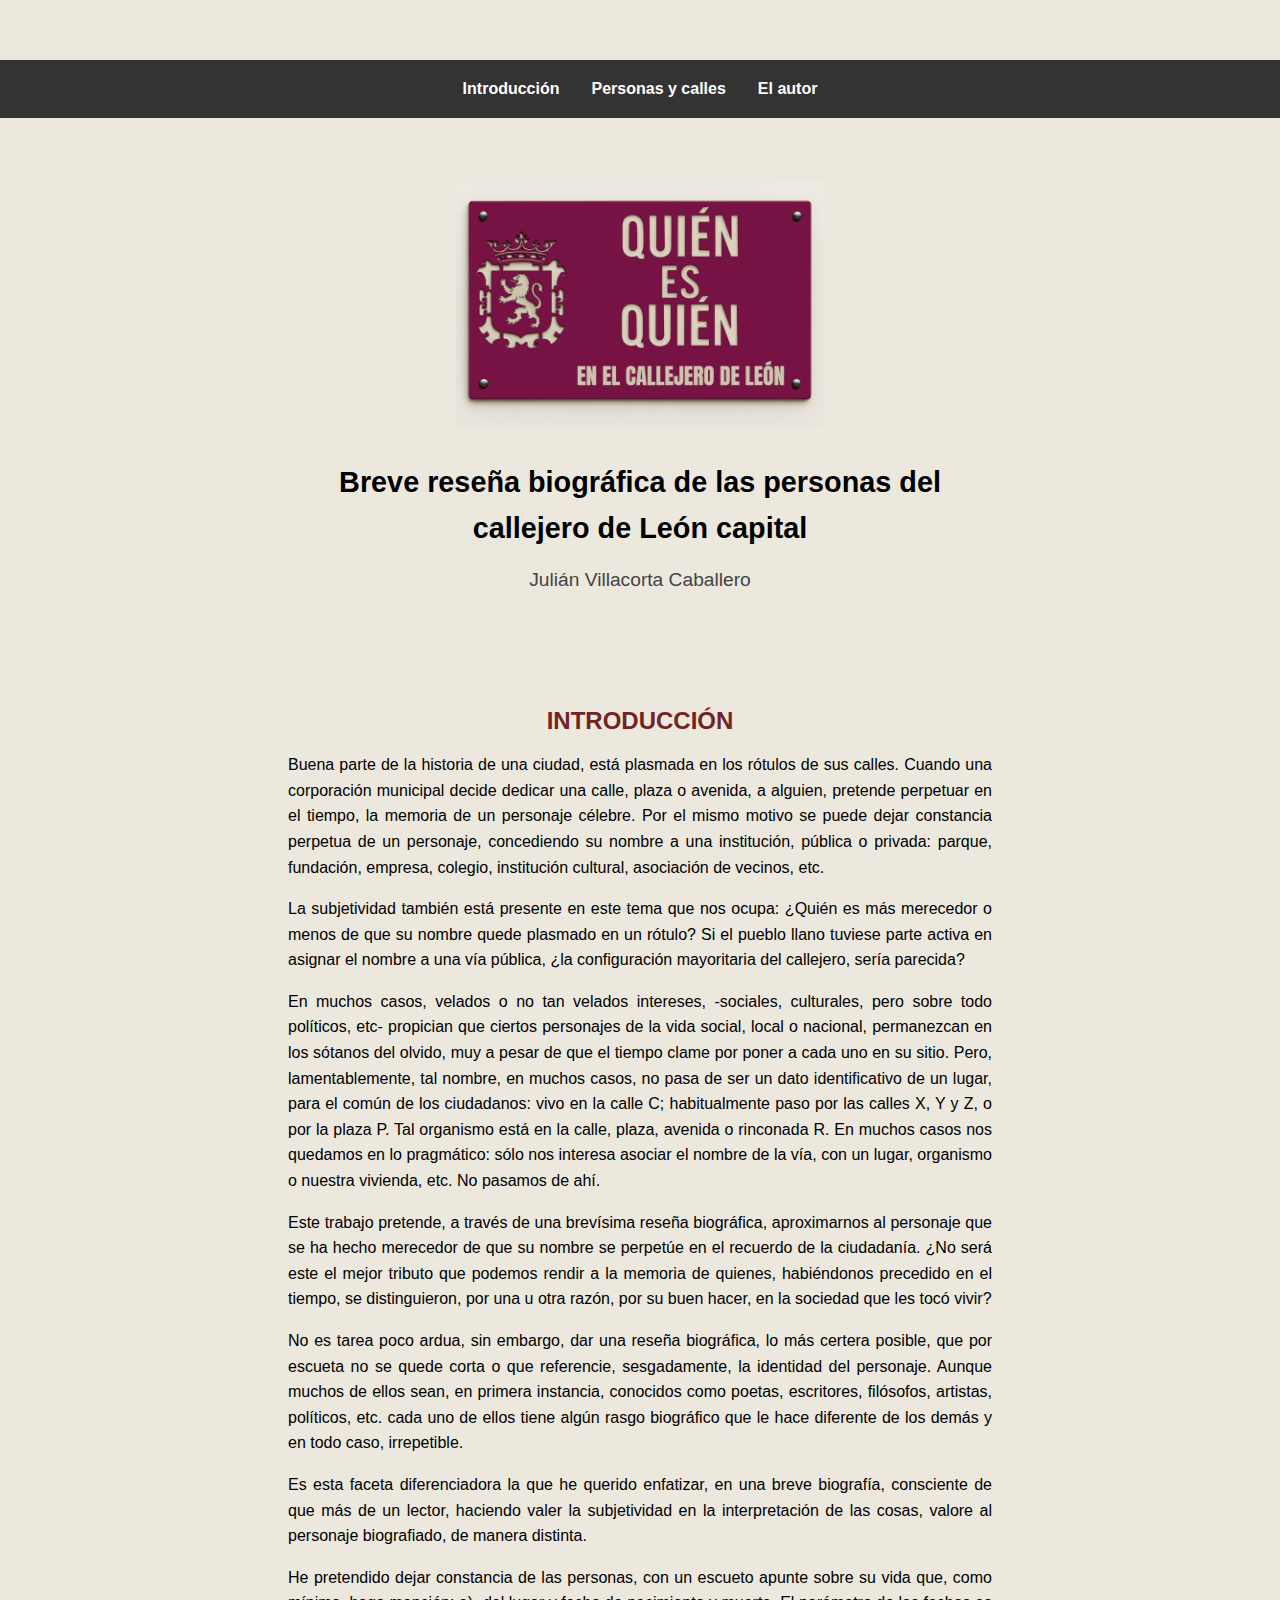
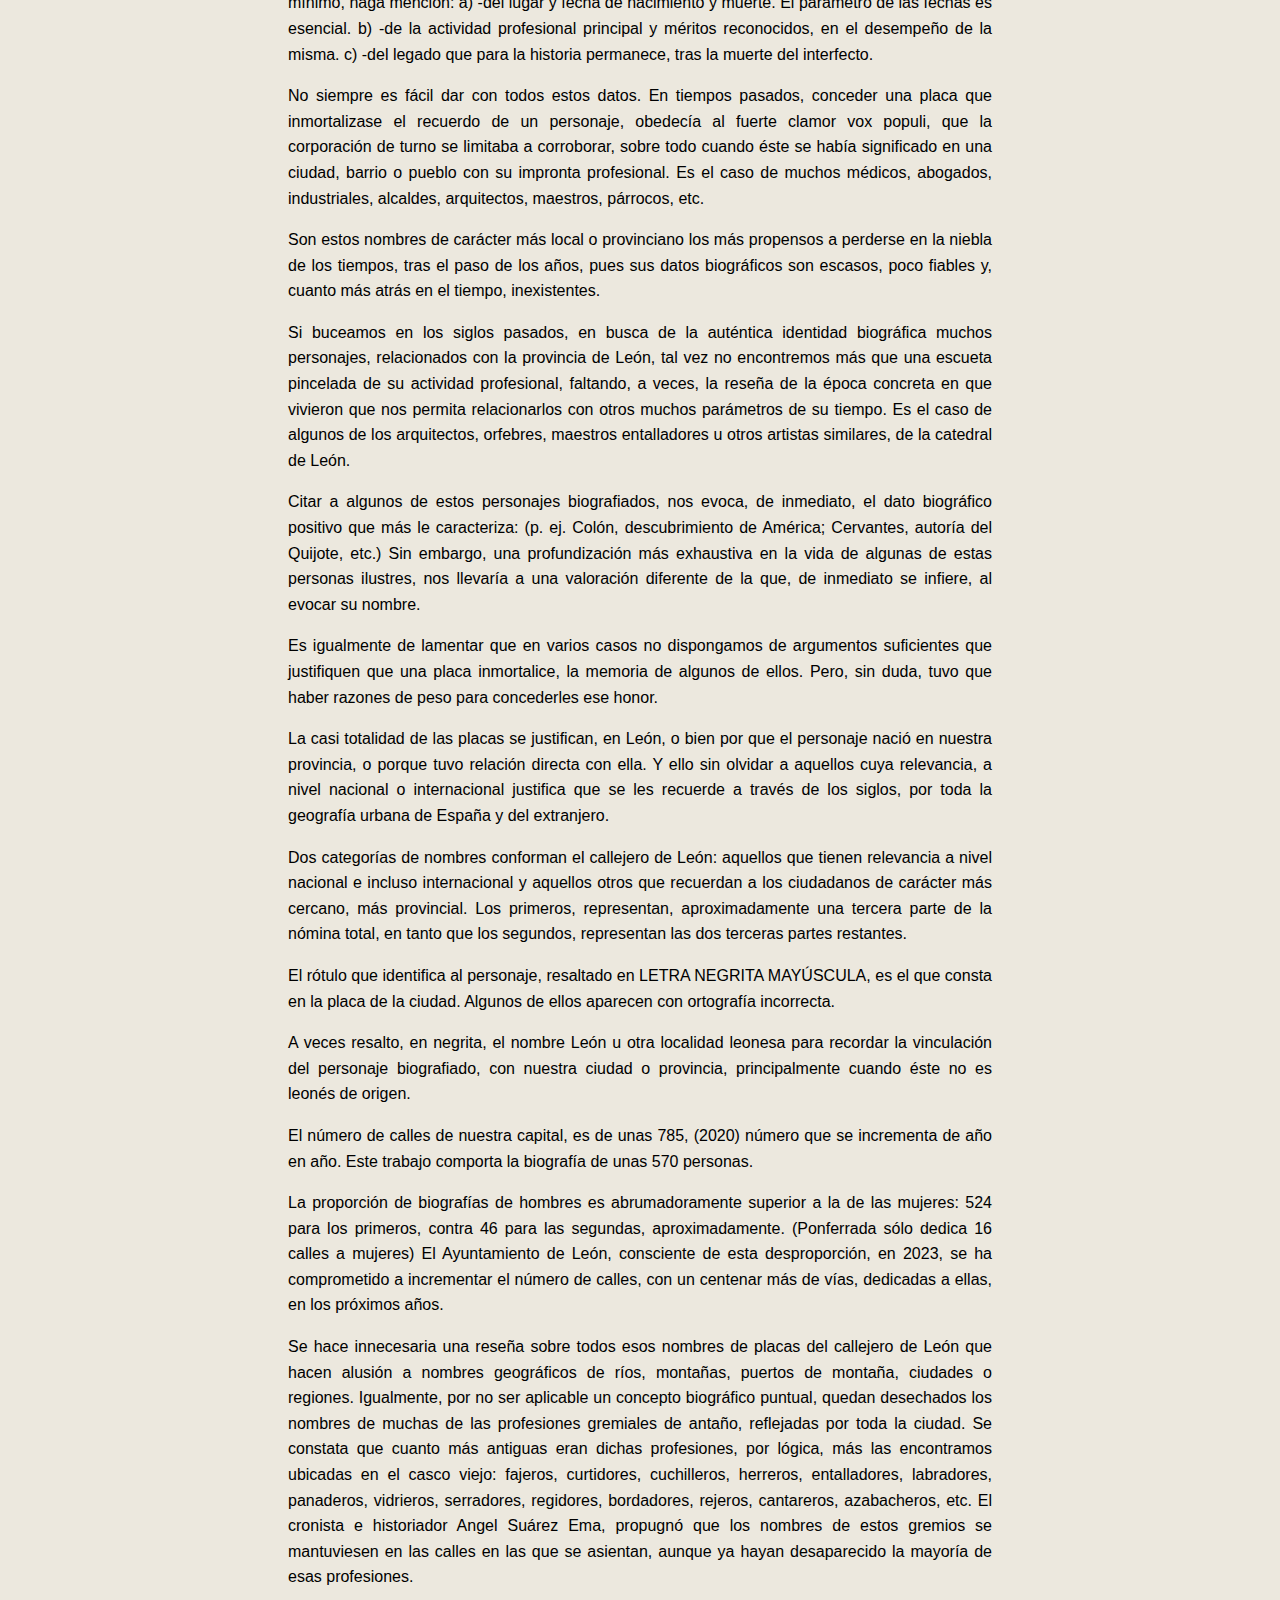
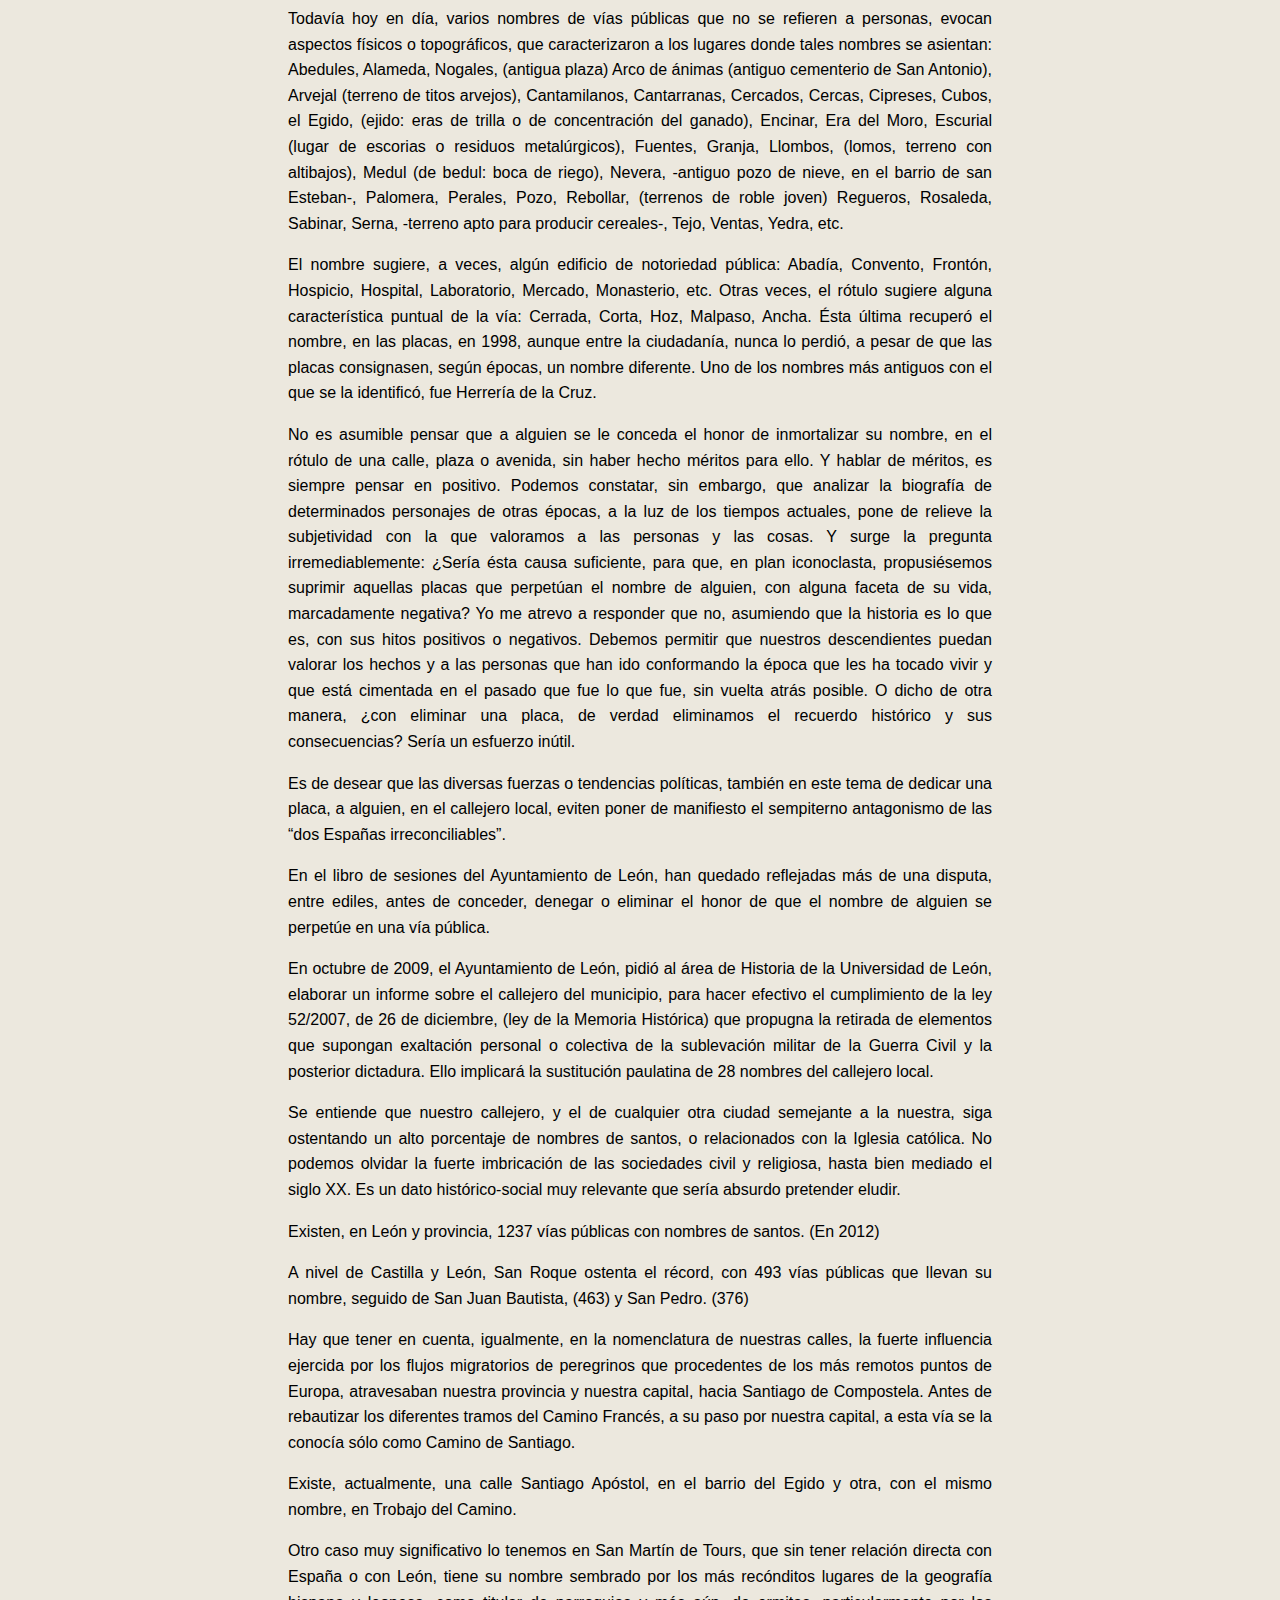
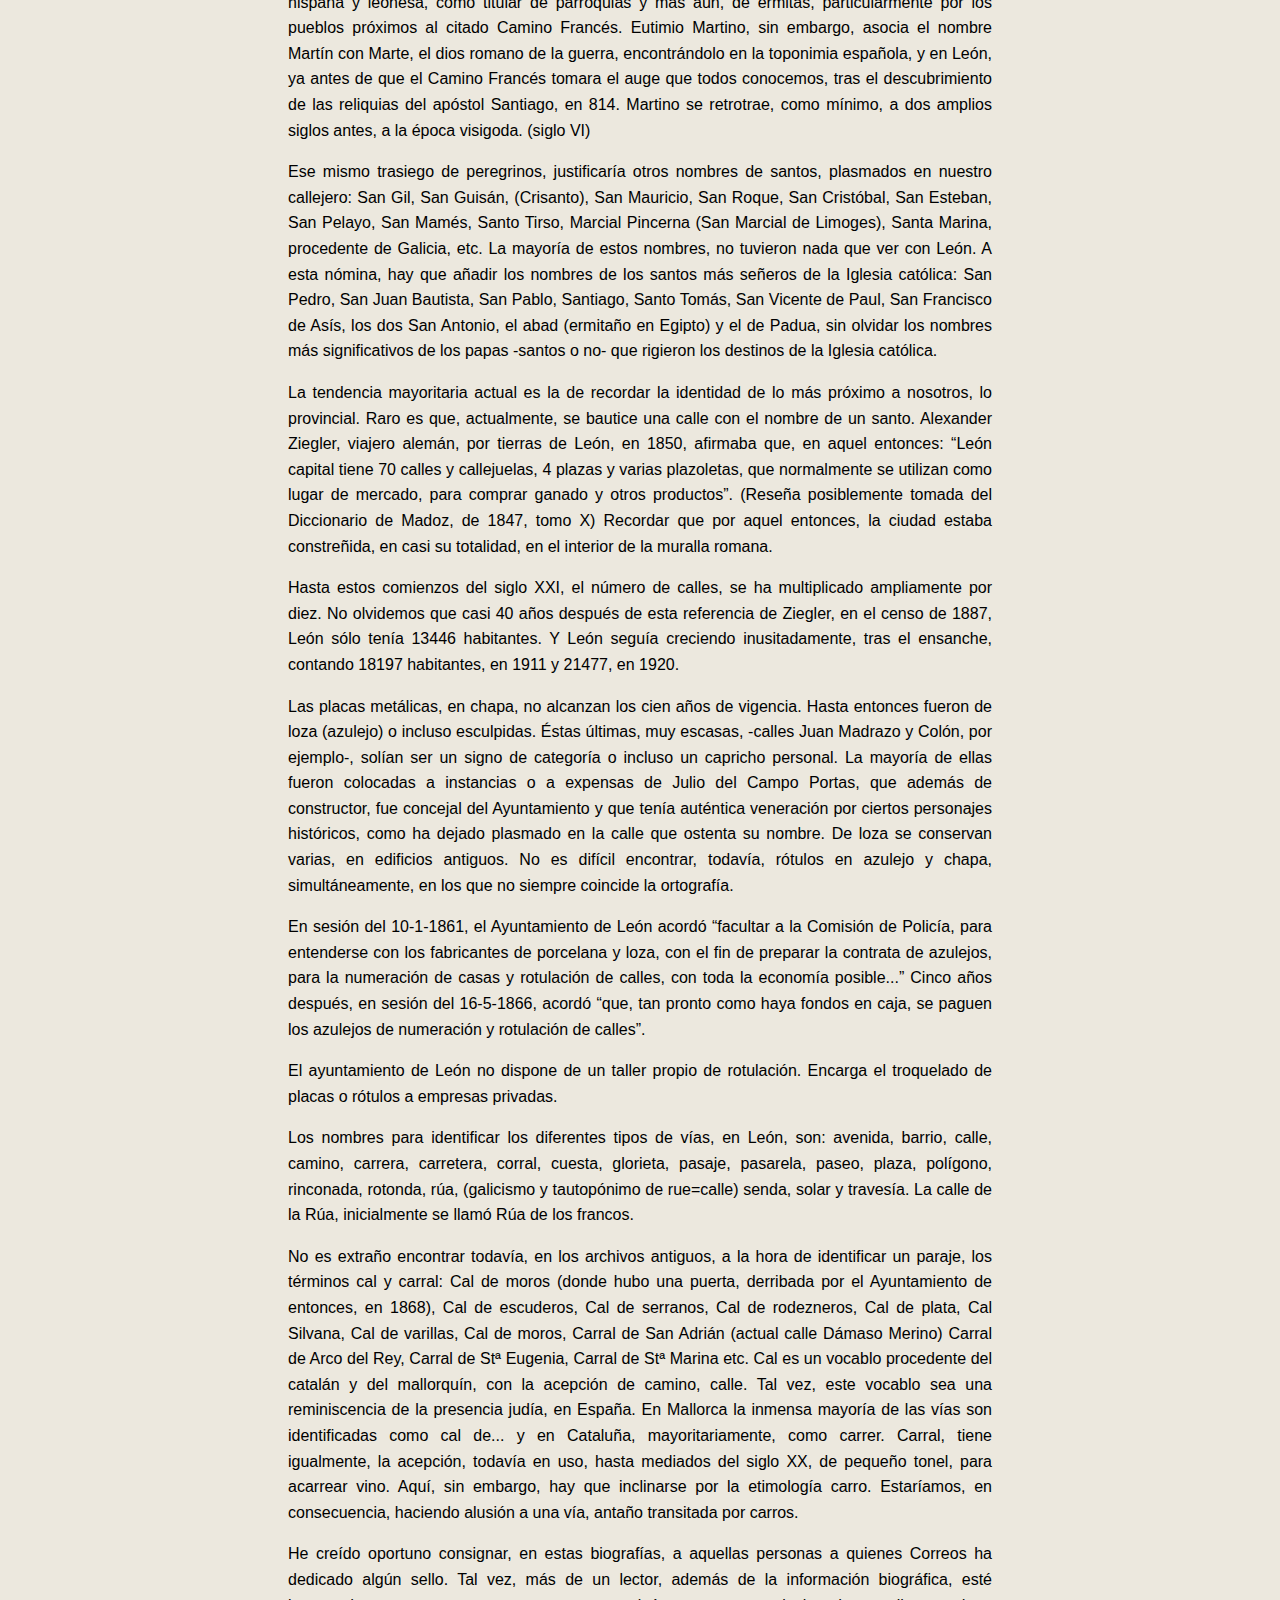
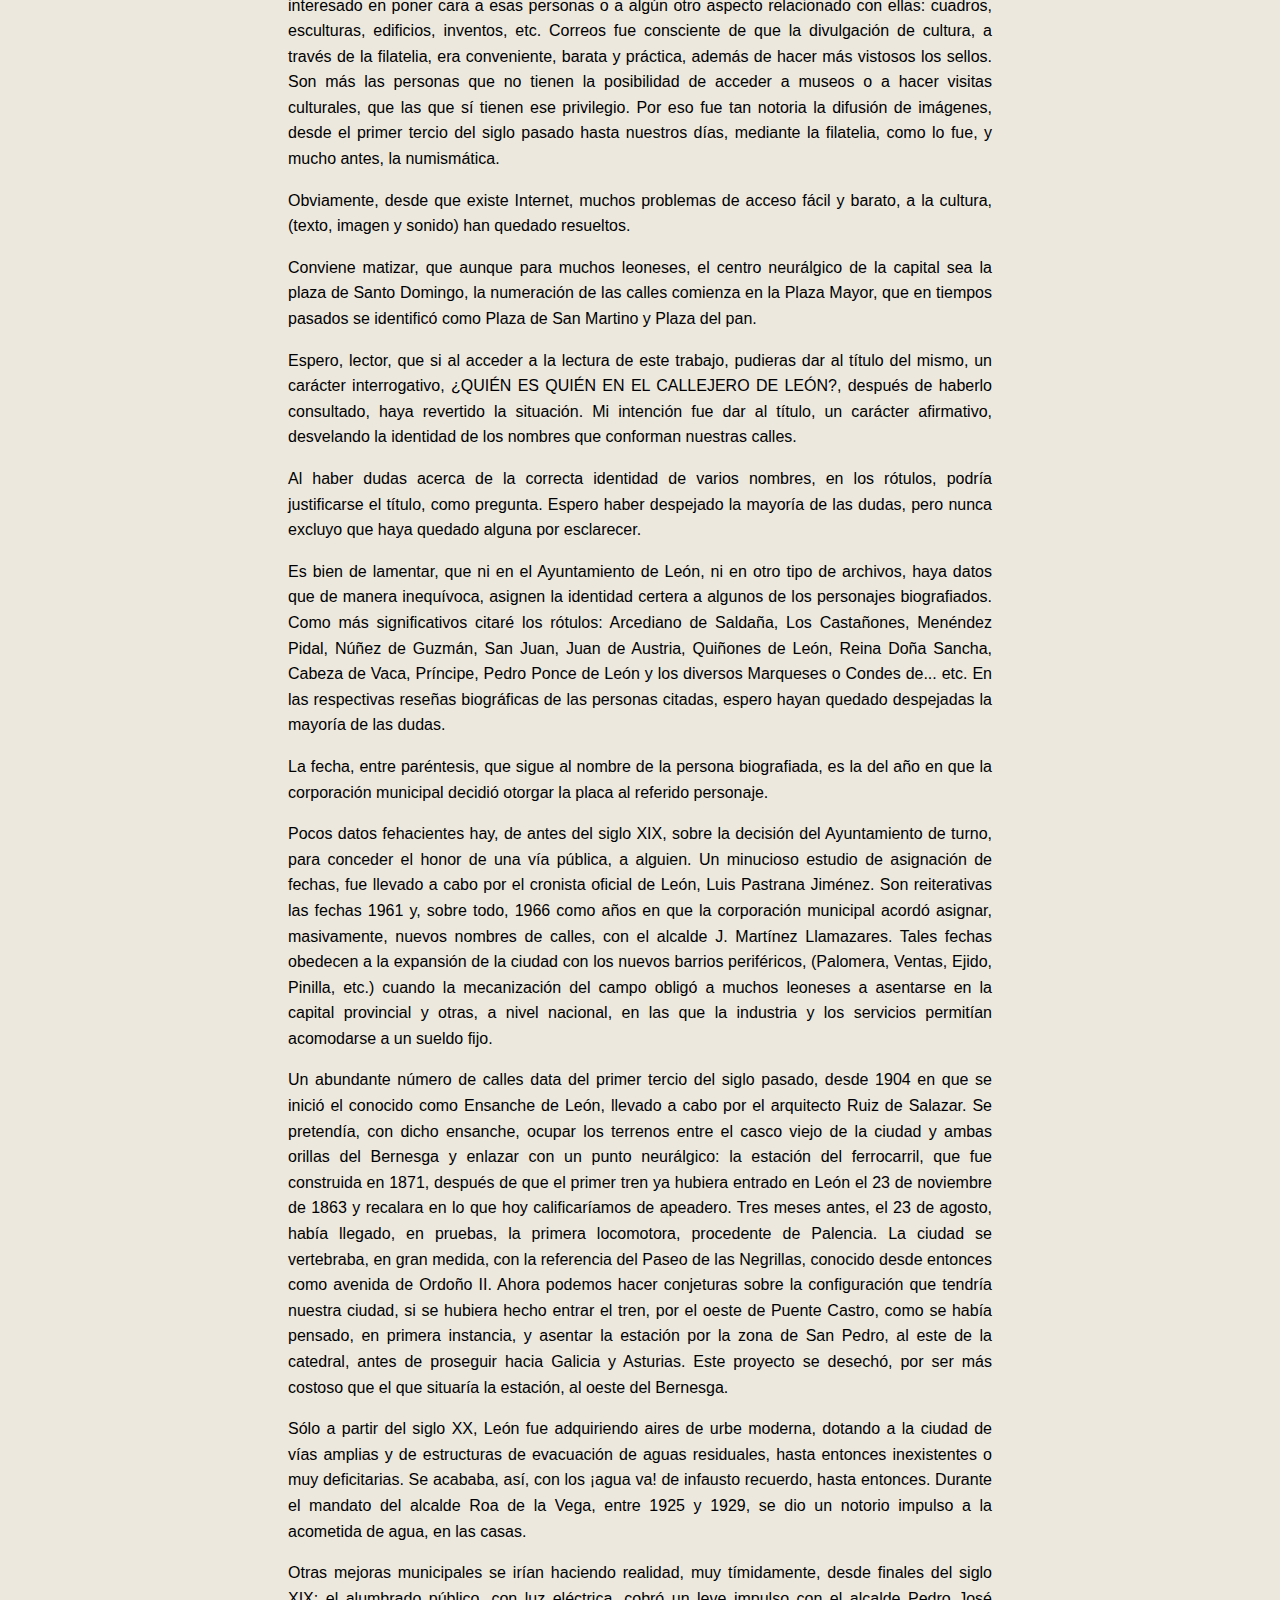
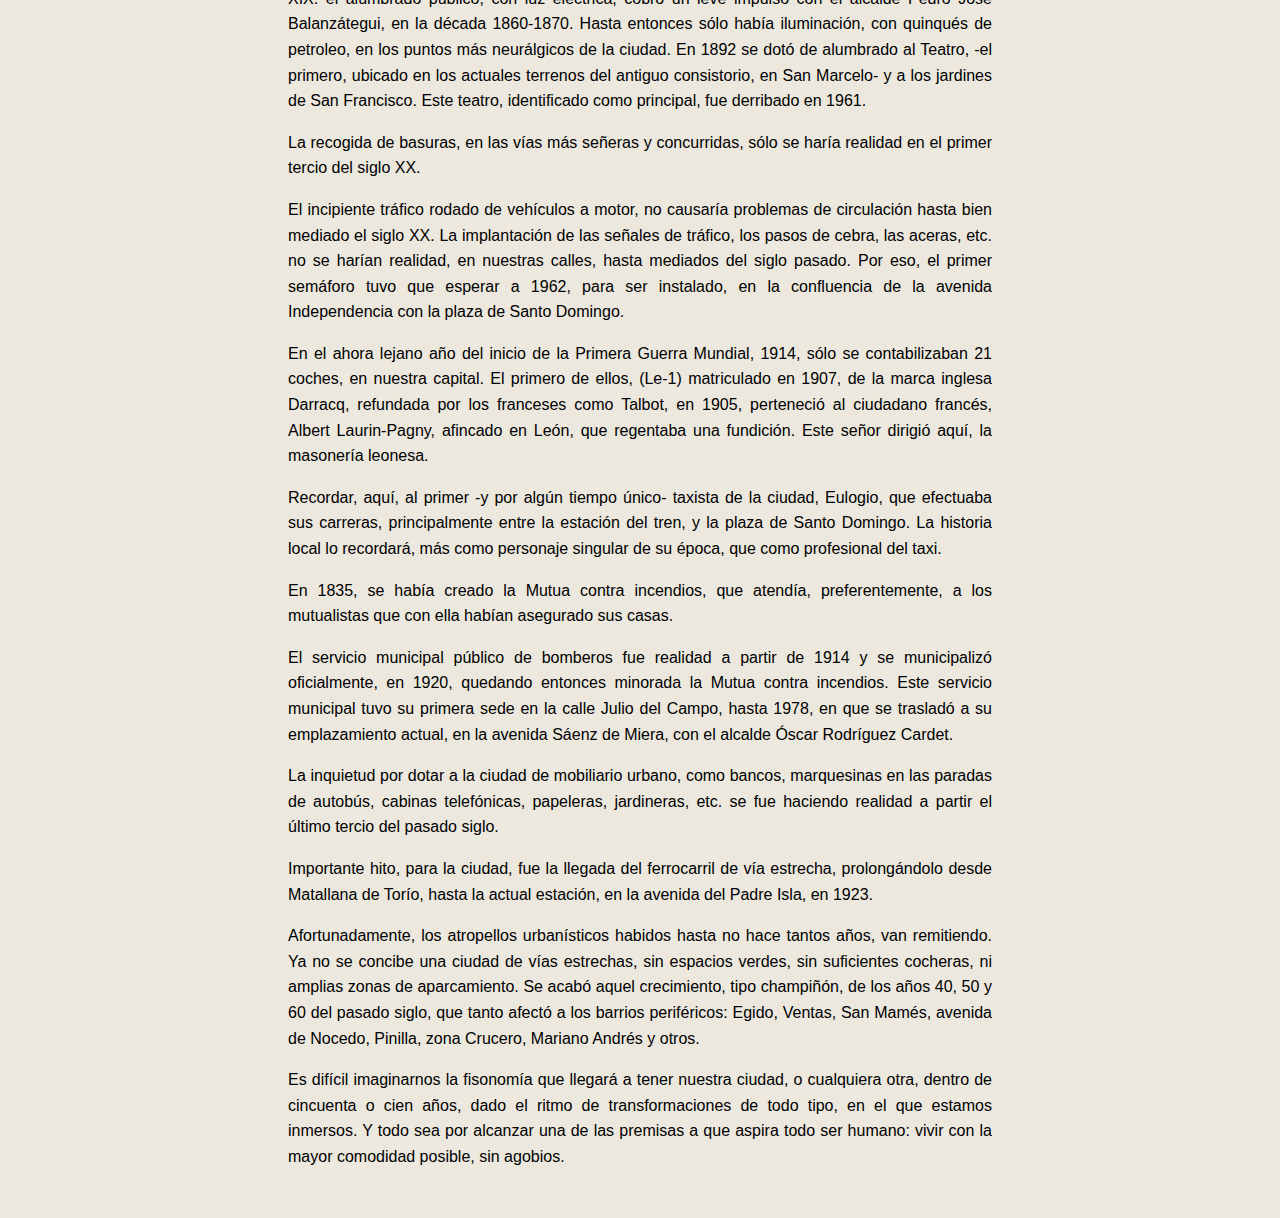
<file: index.html>
<!DOCTYPE html>
<html lang="es">
<head>
  <meta charset="UTF-8">
  <meta name="viewport" content="width=device-width, initial-scale=1">
  <title>Introducción</title>
  <link rel="stylesheet" href="estilo.css">
</head>
<body>

<nav>
  <a href="index.html">Introducción</a>
  <a href="personasycalles.html">Personas y calles</a>
  <a href="autor.html">El autor</a>
</nav>

<main>
  <img src="quien.png" alt="Título de la página" class="imagen-titulo">

 <div class="presentacion">
  <h1>Breve reseña biográfica de las personas del callejero de León capital</h1>
  <h2>Julián Villacorta Caballero</h2>
</div>
  
  <br>
  <h2 class="seccion-titulo">INTRODUCCIÓN</h2>
  <p>Buena parte de la historia de una ciudad, está plasmada en los rótulos de sus calles.
Cuando una corporación municipal decide dedicar una calle, plaza o avenida, a alguien, pretende perpetuar en el tiempo, la memoria de un personaje célebre. Por el mismo motivo se puede dejar constancia perpetua de un personaje, concediendo su nombre a una institución, pública o privada: parque, fundación, empresa, colegio, institución cultural, asociación de vecinos, etc. </p>

<p>La subjetividad también está presente en este tema que nos ocupa: ¿Quién es más merecedor  o menos de que su nombre quede plasmado en un rótulo?  Si el pueblo llano tuviese parte activa en asignar el nombre a una vía pública, ¿la configuración mayoritaria del callejero, sería parecida?</p>

<p>En muchos casos, velados o no tan velados intereses, -sociales, culturales, pero sobre todo políticos, etc- propician que ciertos personajes de la vida social, local o nacional, permanezcan en los sótanos del olvido, muy a pesar de que el tiempo clame por poner a cada uno en su sitio.
Pero, lamentablemente, tal nombre, en muchos casos, no pasa de ser un dato identificativo de un lugar, para el común de los ciudadanos: vivo en la calle C; habitualmente paso por las calles X, Y y Z, o por la plaza P. Tal organismo está en la calle, plaza, avenida o rinconada R. En muchos casos nos quedamos en lo pragmático: sólo nos interesa asociar el nombre de la vía, con un lugar, organismo o nuestra vivienda, etc. No pasamos de ahí.</p>
<p>Este trabajo pretende, a través de una brevísima reseña biográfica, aproximarnos al personaje que se ha hecho merecedor de que su nombre se perpetúe en el recuerdo de la ciudadanía. ¿No será este el mejor tributo que podemos rendir a la memoria de quienes, habiéndonos precedido en el tiempo, se distinguieron, por una u otra razón, por su buen hacer, en la sociedad que les tocó vivir?</p>
<p>No es tarea poco ardua, sin embargo, dar una reseña biográfica, lo más certera posible, que por escueta no se quede corta o que referencie, sesgadamente, la identidad del personaje. Aunque muchos de ellos sean, en primera instancia, conocidos como poetas, escritores, filósofos, artistas, políticos, etc. cada uno de ellos tiene algún rasgo biográfico que le hace diferente de los demás y en todo caso, irrepetible.</p>
<p>Es esta faceta diferenciadora la que he querido enfatizar, en una breve biografía, consciente de que más de un lector, haciendo valer la subjetividad en la interpretación de las cosas, valore al personaje biografiado, de manera distinta. </p>
<p>He pretendido dejar constancia de las personas, con un escueto apunte sobre su vida que, como mínimo, haga mención:

a)	-del lugar y fecha de nacimiento y muerte. El parámetro de las fechas es esencial. 
b)	-de la actividad profesional principal y méritos reconocidos, en el desempeño de la   misma.
c)	-del legado que para la historia permanece, tras la muerte del interfecto.
</p>
<p>No siempre es fácil dar con todos estos datos.  En tiempos pasados, conceder una placa que inmortalizase el recuerdo de un personaje, obedecía al fuerte clamor vox populi, que la corporación de turno se limitaba a corroborar, sobre todo cuando éste se había significado en una ciudad, barrio o pueblo con su impronta profesional. Es el caso de muchos médicos, abogados, industriales, alcaldes, arquitectos, maestros, párrocos, etc.</p>
<p>Son estos nombres de carácter más local o provinciano  los más propensos a perderse en la niebla de los tiempos, tras el paso de los años, pues sus datos biográficos son escasos, poco fiables y, cuanto más atrás en el tiempo, inexistentes.</p>
<p>Si buceamos en los siglos pasados, en busca de la auténtica identidad biográfica muchos personajes, relacionados con la provincia de León, tal vez no encontremos más que una escueta pincelada de su actividad profesional, faltando, a veces, la reseña de la época concreta en que vivieron que nos permita relacionarlos con otros muchos parámetros de su tiempo. Es el caso de algunos de los arquitectos, orfebres, maestros entalladores u otros artistas similares, de la catedral de León. </p>
<p>Citar a algunos de estos personajes biografiados, nos evoca, de inmediato, el dato biográfico positivo que más le caracteriza: (p. ej. Colón, descubrimiento de América; Cervantes, autoría del Quijote, etc.) Sin embargo, una profundización más exhaustiva en la vida de algunas de estas personas ilustres, nos llevaría a una valoración diferente de la que, de inmediato se infiere, al evocar su nombre.</p>
<p>Es igualmente de lamentar que en varios casos no dispongamos de argumentos  suficientes que justifiquen que una placa inmortalice, la memoria de algunos de ellos. Pero, sin duda, tuvo que haber razones de peso para concederles ese honor. </p>
<p>La casi totalidad de las placas se justifican, en León, o bien por que el personaje nació en nuestra provincia, o porque tuvo relación directa con ella. Y ello sin olvidar a aquellos cuya relevancia, a nivel nacional o internacional justifica que se les recuerde a través de los siglos, por toda la geografía urbana de España y del extranjero. </p>
 <p>Dos categorías de nombres conforman el callejero de León: aquellos que tienen relevancia a nivel nacional e incluso internacional y aquellos otros que recuerdan a los ciudadanos de carácter más cercano, más provincial. Los primeros, representan, aproximadamente una tercera parte de la nómina total, en tanto que los segundos, representan las dos terceras partes restantes.</p>
    
<p>El rótulo que identifica al personaje, resaltado en LETRA NEGRITA MAYÚSCULA, es el que consta  en la placa  de la ciudad. Algunos de ellos aparecen con ortografía incorrecta.</p>
<p>A veces resalto, en negrita, el nombre León u otra localidad leonesa para  recordar la vinculación del personaje biografiado, con nuestra ciudad o provincia, principalmente cuando éste no es leonés de origen. </p>
<p>El número de calles de nuestra capital, es de unas 785, (2020) número que se incrementa de año en año. Este trabajo comporta la biografía de unas 570 personas.</p>
<p>La proporción de biografías de hombres es abrumadoramente superior a la de las mujeres: 524 para los primeros, contra 46 para las segundas, aproximadamente. (Ponferrada sólo dedica 16 calles a mujeres) El Ayuntamiento de León, consciente de esta desproporción, en 2023, se ha comprometido a incrementar el número de calles, con un centenar más de vías, dedicadas a ellas, en los próximos años. </p>                                                                                                                           
<p>Se hace innecesaria una reseña sobre todos esos nombres de placas del callejero de León que hacen alusión a nombres geográficos de ríos, montañas, puertos de montaña, ciudades o regiones. Igualmente, por no ser aplicable un concepto biográfico puntual, quedan desechados los nombres de muchas de las profesiones gremiales de antaño, reflejadas por toda la ciudad. Se constata que cuanto más antiguas eran dichas profesiones, por lógica, más las encontramos ubicadas en el casco viejo: fajeros, curtidores, cuchilleros, herreros, entalladores, labradores, panaderos, vidrieros, serradores, regidores, bordadores, rejeros, cantareros,  azabacheros, etc. El cronista e historiador Angel Suárez Ema, propugnó que los nombres de estos gremios se mantuviesen en las calles en las que se asientan, aunque ya hayan desaparecido la mayoría de esas profesiones. </p>                                                  <p>Todavía hoy en día, varios nombres de vías públicas que no se refieren a personas, evocan aspectos físicos o topográficos, que caracterizaron a los lugares donde tales nombres se asientan:  Abedules, Alameda, Nogales, (antigua plaza) Arco de ánimas (antiguo cementerio de San Antonio), Arvejal (terreno de titos arvejos), Cantamilanos, Cantarranas, Cercados, Cercas, Cipreses, Cubos, el Egido, (ejido: eras de trilla o de concentración del ganado), Encinar, Era del Moro, Escurial (lugar de escorias o residuos metalúrgicos), Fuentes, Granja, Llombos, (lomos, terreno con altibajos), Medul (de bedul: boca de riego), Nevera, -antiguo pozo de nieve, en el barrio de san Esteban-, Palomera, Perales, Pozo, Rebollar, (terrenos de roble joven) Regueros, Rosaleda, Sabinar, Serna, -terreno apto para producir cereales-, Tejo, Ventas, Yedra, etc.   </p>                                                                                                                                            
<p>El nombre sugiere, a veces, algún edificio de notoriedad pública: Abadía, Convento, Frontón, Hospicio, Hospital, Laboratorio, Mercado, Monasterio, etc. Otras veces, el rótulo sugiere alguna característica puntual de la vía: Cerrada, Corta, Hoz, Malpaso, Ancha. Ésta última recuperó el nombre, en las placas, en 1998, aunque entre la ciudadanía, nunca lo perdió, a pesar de que las placas consignasen, según épocas, un nombre diferente. Uno de los nombres más antiguos con el que se la identificó, fue Herrería de la Cruz. </p>                                                                                 <p>No es asumible pensar que a alguien se le conceda el honor de inmortalizar su nombre, en el rótulo de una calle, plaza o avenida, sin haber hecho méritos para ello. Y hablar de méritos, es siempre pensar en positivo. Podemos constatar, sin embargo, que analizar la biografía de determinados personajes de otras épocas, a la luz de los tiempos actuales, pone de relieve la subjetividad con la que valoramos a las personas y las cosas. Y surge la pregunta irremediablemente: ¿Sería ésta causa suficiente, para que, en plan iconoclasta, propusiésemos suprimir aquellas placas que perpetúan el nombre de alguien, con alguna faceta de su vida, marcadamente negativa?  Yo me atrevo a responder que no, asumiendo que la historia es lo que es, con sus hitos positivos o negativos. Debemos permitir que nuestros descendientes puedan valorar los hechos y a las personas que han ido conformando la época que les ha tocado vivir y que está cimentada en el pasado que fue lo que fue, sin vuelta atrás posible. O dicho de otra manera, ¿con eliminar una placa, de verdad eliminamos el recuerdo histórico y sus consecuencias? Sería un esfuerzo inútil. </p>                                                                                       <p>Es de desear que las diversas fuerzas o tendencias políticas, también en este tema de dedicar una placa, a alguien, en el callejero local, eviten poner de manifiesto el sempiterno antagonismo de las “dos Españas irreconciliables”.   </p>                                                                   <p>En el libro de sesiones del Ayuntamiento de León, han quedado reflejadas más de una disputa, entre ediles, antes de conceder, denegar o eliminar el honor de que el nombre de alguien se perpetúe en una vía pública.</p>
<p>En octubre de 2009, el Ayuntamiento de León, pidió al área de Historia de la Universidad de León, elaborar un informe sobre el callejero del municipio, para hacer efectivo el cumplimiento de la ley 52/2007, de 26 de diciembre, (ley de la Memoria Histórica) que propugna la retirada de elementos que supongan exaltación personal o colectiva de la sublevación militar de la Guerra Civil y la posterior dictadura. Ello implicará la sustitución paulatina de 28 nombres del callejero local.</p>
<p>Se entiende que nuestro callejero, y el de cualquier otra ciudad semejante a la nuestra, siga ostentando un alto porcentaje de nombres de santos, o relacionados con la Iglesia católica. No podemos olvidar la fuerte imbricación de las sociedades civil y religiosa, hasta bien mediado el siglo XX. Es un dato histórico-social muy relevante que sería absurdo pretender eludir.</p>
<p>Existen, en León y provincia, 1237 vías públicas con nombres de santos. (En 2012)</p>
<p>A nivel de Castilla y León, San Roque ostenta el récord, con 493 vías públicas que llevan su nombre, seguido de San Juan Bautista, (463) y San Pedro. (376)</p>
<p>Hay que tener en cuenta, igualmente, en la nomenclatura de nuestras calles, la fuerte influencia ejercida por los flujos migratorios de peregrinos que procedentes de los más remotos puntos de Europa, atravesaban nuestra provincia y nuestra capital, hacia Santiago de Compostela. Antes de rebautizar los diferentes tramos del Camino Francés, a su paso por nuestra capital, a esta vía se la conocía sólo como Camino de Santiago. </p>
<p>Existe, actualmente, una calle Santiago Apóstol, en el barrio del Egido y otra, con el mismo nombre, en Trobajo del Camino.</p>
<p>Otro caso muy significativo lo tenemos en San Martín de Tours, que sin tener relación directa con España o con León, tiene su nombre sembrado por los más recónditos lugares de la geografía hispana y leonesa, como titular de parroquias y más aún, de ermitas, particularmente por los pueblos próximos al citado Camino Francés. Eutimio Martino, sin embargo, asocia el nombre Martín con Marte, el dios romano de la guerra, encontrándolo en la toponimia española, y en León, ya antes de que el Camino Francés tomara el auge que todos conocemos, tras el descubrimiento de las reliquias del apóstol Santiago, en 814. Martino se retrotrae, como mínimo, a dos amplios siglos antes, a la época visigoda. (siglo VI) </p>
<p>Ese mismo trasiego de peregrinos, justificaría otros nombres de santos, plasmados en nuestro callejero: San Gil, San Guisán, (Crisanto), San Mauricio, San Roque, San Cristóbal, San Esteban, San Pelayo, San Mamés, Santo Tirso, Marcial Pincerna (San Marcial de Limoges), Santa Marina, procedente de Galicia, etc. La mayoría de estos nombres, no tuvieron nada que ver con León. A esta nómina, hay que añadir los nombres de los santos más señeros de la Iglesia católica: San Pedro, San Juan Bautista, San Pablo, Santiago, Santo Tomás, San Vicente de Paul, San Francisco de Asís, los dos San Antonio, el abad (ermitaño en Egipto) y el de Padua, sin olvidar los nombres más significativos de los papas -santos o no- que rigieron los destinos de la Iglesia católica.</p>
<p>La tendencia mayoritaria actual es la de recordar la identidad de lo más próximo a nosotros, lo provincial. Raro es que, actualmente, se bautice una calle con el nombre de un santo.
Alexander Ziegler, viajero alemán, por tierras de León, en 1850, afirmaba que, en aquel entonces: “León capital tiene 70 calles y callejuelas, 4 plazas y varias plazoletas, que normalmente se utilizan como lugar de mercado, para comprar ganado y otros productos”. (Reseña posiblemente tomada del Diccionario de Madoz, de 1847, tomo X)
Recordar que por aquel entonces, la ciudad estaba constreñida, en casi su totalidad, en el interior de la muralla romana.</p>
<p>Hasta estos comienzos del siglo XXI, el número de calles, se ha multiplicado ampliamente por diez. No olvidemos que casi 40 años después de esta referencia de Ziegler, en el censo de 1887, León sólo tenía 13446 habitantes. Y León seguía creciendo inusitadamente, tras el ensanche, contando 18197 habitantes, en 1911 y 21477, en 1920.</p>
<p>Las placas metálicas, en chapa, no alcanzan los cien años de vigencia. Hasta entonces fueron de loza (azulejo) o incluso esculpidas. Éstas últimas, muy escasas, -calles Juan Madrazo y Colón, por ejemplo-, solían ser un signo de categoría o incluso un capricho personal. La mayoría de ellas fueron colocadas a instancias o a expensas de Julio del Campo Portas, que además de constructor, fue concejal del Ayuntamiento y que tenía auténtica veneración por ciertos personajes históricos, como ha dejado plasmado en la calle que ostenta su nombre. 
De loza se conservan varias, en edificios antiguos. No es difícil encontrar, todavía, rótulos en azulejo y chapa, simultáneamente, en los que no siempre coincide la ortografía.</p>
<p>En sesión del 10-1-1861, el Ayuntamiento de León acordó “facultar a la Comisión de Policía, para entenderse con los fabricantes de porcelana y loza, con el fin de preparar la contrata de azulejos, para la numeración de casas y rotulación de calles, con toda la economía posible...”  Cinco años después, en sesión del 16-5-1866, acordó “que, tan pronto como haya fondos en caja, se paguen los azulejos de numeración y rotulación de calles”. </p>
<p>El ayuntamiento de León no dispone de un taller propio de rotulación. Encarga el troquelado de placas o rótulos a empresas privadas. </p>
<p>Los nombres para identificar los diferentes tipos de vías, en León, son: avenida, barrio, calle, camino, carrera, carretera, corral, cuesta, glorieta, pasaje, pasarela, paseo, plaza, polígono, rinconada, rotonda, rúa, (galicismo y tautopónimo de rue=calle) senda, solar y travesía. 
La calle de la Rúa, inicialmente se llamó Rúa de los francos.</p>
<p>No es extraño encontrar todavía, en los archivos antiguos, a la hora de identificar un paraje, los  términos cal y carral: Cal de moros  (donde hubo una puerta, derribada por el Ayuntamiento de entonces, en 1868), Cal de escuderos, Cal de serranos, Cal de rodezneros, Cal de plata, Cal Silvana, Cal de varillas, Cal de moros, Carral de San Adrián (actual calle Dámaso Merino) Carral de Arco del Rey, Carral de Stª Eugenia, Carral de Stª Marina etc. Cal es un vocablo procedente del catalán y del mallorquín, con la acepción de camino, calle. Tal vez, este vocablo sea una reminiscencia de la presencia judía, en España. En Mallorca la inmensa mayoría de las vías son identificadas como cal de... y en Cataluña, mayoritariamente, como carrer.
Carral, tiene igualmente, la acepción, todavía en uso, hasta mediados del siglo XX, de pequeño tonel, para acarrear vino. Aquí, sin embargo, hay que inclinarse por la etimología carro. Estaríamos, en consecuencia, haciendo alusión a una vía, antaño transitada por carros.</p>

<p>He creído oportuno consignar, en estas biografías, a aquellas personas a quienes Correos ha dedicado algún sello. Tal vez, más de un lector, además de la información biográfica, esté interesado en poner cara a esas personas o a algún otro aspecto relacionado con ellas: cuadros, esculturas, edificios, inventos, etc. Correos fue consciente de que la divulgación de cultura, a través de la filatelia, era conveniente, barata y práctica, además de hacer más vistosos los sellos.
Son más las personas que no tienen la posibilidad de acceder a museos o a hacer visitas culturales, que las que sí tienen ese privilegio. Por eso fue tan notoria la difusión de imágenes, desde el primer tercio del siglo pasado hasta nuestros días, mediante la filatelia, como lo fue, y mucho antes, la numismática.  </p>
<p>Obviamente, desde que existe Internet, muchos problemas de acceso fácil y barato, a la cultura, (texto, imagen y sonido) han quedado resueltos.</p>
<p>Conviene matizar, que aunque para muchos leoneses, el centro neurálgico de la capital sea la plaza de Santo Domingo, la numeración de las calles comienza en la Plaza Mayor, que en tiempos pasados se identificó como Plaza de San Martino y Plaza del pan.</p>

<p>Espero, lector, que si al acceder a la lectura de este trabajo, pudieras dar al título del mismo, un carácter interrogativo, ¿QUIÉN ES QUIÉN EN EL CALLEJERO DE LEÓN?, después de haberlo consultado, haya revertido la situación. Mi intención fue dar al título, un carácter afirmativo, desvelando la identidad de los nombres que conforman nuestras calles.</p>
<p>Al haber dudas acerca de la correcta identidad de varios nombres, en los rótulos, podría justificarse el título, como pregunta. Espero haber despejado la mayoría de las dudas, pero nunca excluyo que haya quedado alguna por esclarecer.   </p>
<p>Es bien de lamentar, que ni en el Ayuntamiento de León, ni en otro tipo de archivos, haya datos que de manera inequívoca, asignen la identidad certera a algunos de los personajes biografiados. Como más significativos citaré los rótulos: Arcediano de Saldaña, Los Castañones, Menéndez Pidal, Núñez de Guzmán, San Juan, Juan de Austria, Quiñones de León, Reina Doña Sancha, Cabeza de Vaca, Príncipe, Pedro Ponce de León y los diversos Marqueses o Condes de... etc. En las respectivas reseñas  biográficas de las personas citadas, espero hayan quedado despejadas la mayoría de las dudas. </p>
<p>La fecha, entre paréntesis, que sigue al nombre de la persona biografiada, es la del año en que la corporación municipal decidió otorgar la placa al referido personaje.</p>
<p>Pocos datos fehacientes hay, de antes del siglo XIX, sobre la decisión del Ayuntamiento de turno, para conceder el honor de una vía pública, a alguien. Un minucioso estudio de asignación de fechas, fue llevado a cabo por el cronista oficial de León, Luis Pastrana Jiménez.
Son reiterativas las fechas 1961 y, sobre todo, 1966 como años en que la corporación municipal acordó asignar, masivamente, nuevos nombres de calles, con el alcalde J. Martínez Llamazares. Tales fechas obedecen a la expansión de la ciudad con los nuevos barrios periféricos, (Palomera, Ventas, Ejido, Pinilla, etc.) cuando la mecanización del campo obligó a muchos leoneses a asentarse en la capital provincial y otras, a nivel nacional, en las que la industria y los servicios permitían acomodarse a un sueldo fijo. </p>
<p>Un abundante número de calles data del primer tercio del siglo pasado, desde 1904 en que se inició el conocido como Ensanche de León, llevado a cabo por el arquitecto Ruiz de Salazar. Se pretendía, con dicho ensanche, ocupar los terrenos entre el casco viejo de la ciudad y ambas orillas del Bernesga y enlazar con un punto neurálgico: la estación del ferrocarril, que fue construida en 1871, después de que el primer tren ya hubiera entrado en León el 23 de noviembre de 1863 y recalara en lo que hoy calificaríamos de apeadero. Tres meses antes, el 23 de agosto, había llegado, en pruebas, la primera locomotora, procedente de Palencia.
La ciudad se vertebraba, en gran medida, con la referencia del Paseo de las Negrillas, conocido desde entonces como avenida de Ordoño II.
Ahora podemos hacer conjeturas sobre la configuración que tendría nuestra ciudad, si se hubiera hecho entrar el tren, por el oeste de Puente Castro, como se había pensado, en primera instancia, y asentar la estación por la zona de San Pedro, al este de la catedral, antes de proseguir hacia Galicia y Asturias. Este proyecto se desechó, por ser más costoso que el que situaría la estación, al oeste del Bernesga. </p>

<p>Sólo a partir del siglo XX, León fue adquiriendo aires de urbe moderna, dotando a la ciudad de vías amplias y de estructuras de evacuación de aguas residuales, hasta entonces inexistentes o muy deficitarias. Se acababa, así, con los ¡agua va! de infausto recuerdo, hasta entonces.
Durante el mandato del alcalde Roa de la Vega, entre 1925 y 1929, se dio un notorio impulso a la acometida de agua, en las casas. </p>
<p>Otras mejoras municipales se irían haciendo realidad, muy tímidamente, desde finales del siglo XIX: el alumbrado público, con luz eléctrica, cobró un leve impulso con el alcalde Pedro José Balanzátegui, en la década 1860-1870. Hasta entonces sólo había iluminación, con quinqués de petroleo, en los puntos más neurálgicos de la ciudad. En 1892 se dotó de alumbrado al Teatro,   -el primero, ubicado en los actuales terrenos del antiguo consistorio, en San Marcelo- y a los jardines de San Francisco. Este teatro, identificado como principal, fue derribado en 1961.</p>

<p>La recogida de basuras, en las vías más señeras y concurridas, sólo se haría realidad en el primer tercio del siglo XX. </p>
<p>El incipiente tráfico rodado de vehículos a motor, no causaría problemas de circulación hasta bien mediado el siglo XX. La implantación de las señales de tráfico, los pasos de cebra, las aceras, etc. no se harían realidad, en nuestras calles, hasta mediados del siglo pasado. Por eso, el primer semáforo tuvo que esperar a 1962, para ser instalado, en la confluencia de la avenida Independencia con la plaza de Santo Domingo. </p>
<p>En el ahora lejano año del inicio de la Primera Guerra Mundial, 1914, sólo se contabilizaban 21 coches, en nuestra capital. El primero de ellos, (Le-1) matriculado en 1907, de la marca inglesa Darracq, refundada por los franceses como Talbot, en 1905, perteneció al ciudadano francés, Albert Laurin-Pagny, afincado en León, que regentaba una fundición.  Este señor dirigió aquí, la masonería leonesa. </p>
<p>Recordar, aquí, al primer -y por algún tiempo único- taxista de la ciudad, Eulogio, que efectuaba sus carreras, principalmente entre la estación del tren, y la plaza de Santo Domingo. La historia local lo recordará, más como personaje singular de su época, que como profesional del taxi.</p>

<p>En 1835, se había creado la Mutua contra incendios, que atendía, preferentemente, a los mutualistas que con ella habían asegurado sus casas. </p>
<p>El servicio municipal público de bomberos fue realidad a partir de 1914 y se municipalizó oficialmente, en 1920, quedando entonces minorada la Mutua contra incendios. Este servicio municipal tuvo su primera sede en la calle Julio del Campo, hasta 1978, en que se trasladó a su emplazamiento actual, en la avenida Sáenz de Miera, con el alcalde Óscar Rodríguez Cardet.</p>
<p>La inquietud por dotar a la ciudad de mobiliario urbano, como bancos, marquesinas en las paradas de autobús, cabinas telefónicas, papeleras, jardineras, etc. se fue haciendo realidad a partir el último tercio del pasado siglo. </p>
<p>Importante hito, para la ciudad, fue la llegada del ferrocarril de vía estrecha, prolongándolo desde Matallana de Torío, hasta la actual estación, en la avenida del Padre Isla, en 1923.</p>
<p>Afortunadamente, los atropellos urbanísticos habidos hasta no hace tantos años, van remitiendo. Ya no se concibe una ciudad de vías estrechas, sin espacios verdes, sin suficientes cocheras, ni amplias zonas de aparcamiento. Se acabó aquel crecimiento, tipo champiñón, de los años 40, 50 y 60 del pasado siglo, que tanto afectó a los barrios periféricos: Egido, Ventas, San Mamés, avenida de Nocedo, Pinilla, zona Crucero, Mariano Andrés y otros.</p>
<p>Es difícil imaginarnos la fisonomía que llegará a tener nuestra ciudad, o cualquiera otra, dentro de cincuenta o cien años, dado el ritmo de transformaciones de todo tipo, en el que estamos inmersos. Y todo sea por alcanzar una de las premisas a que aspira todo ser humano: vivir con la mayor comodidad posible, sin agobios.</p>

</p>
  
</main>

</body>
</html>
</file>
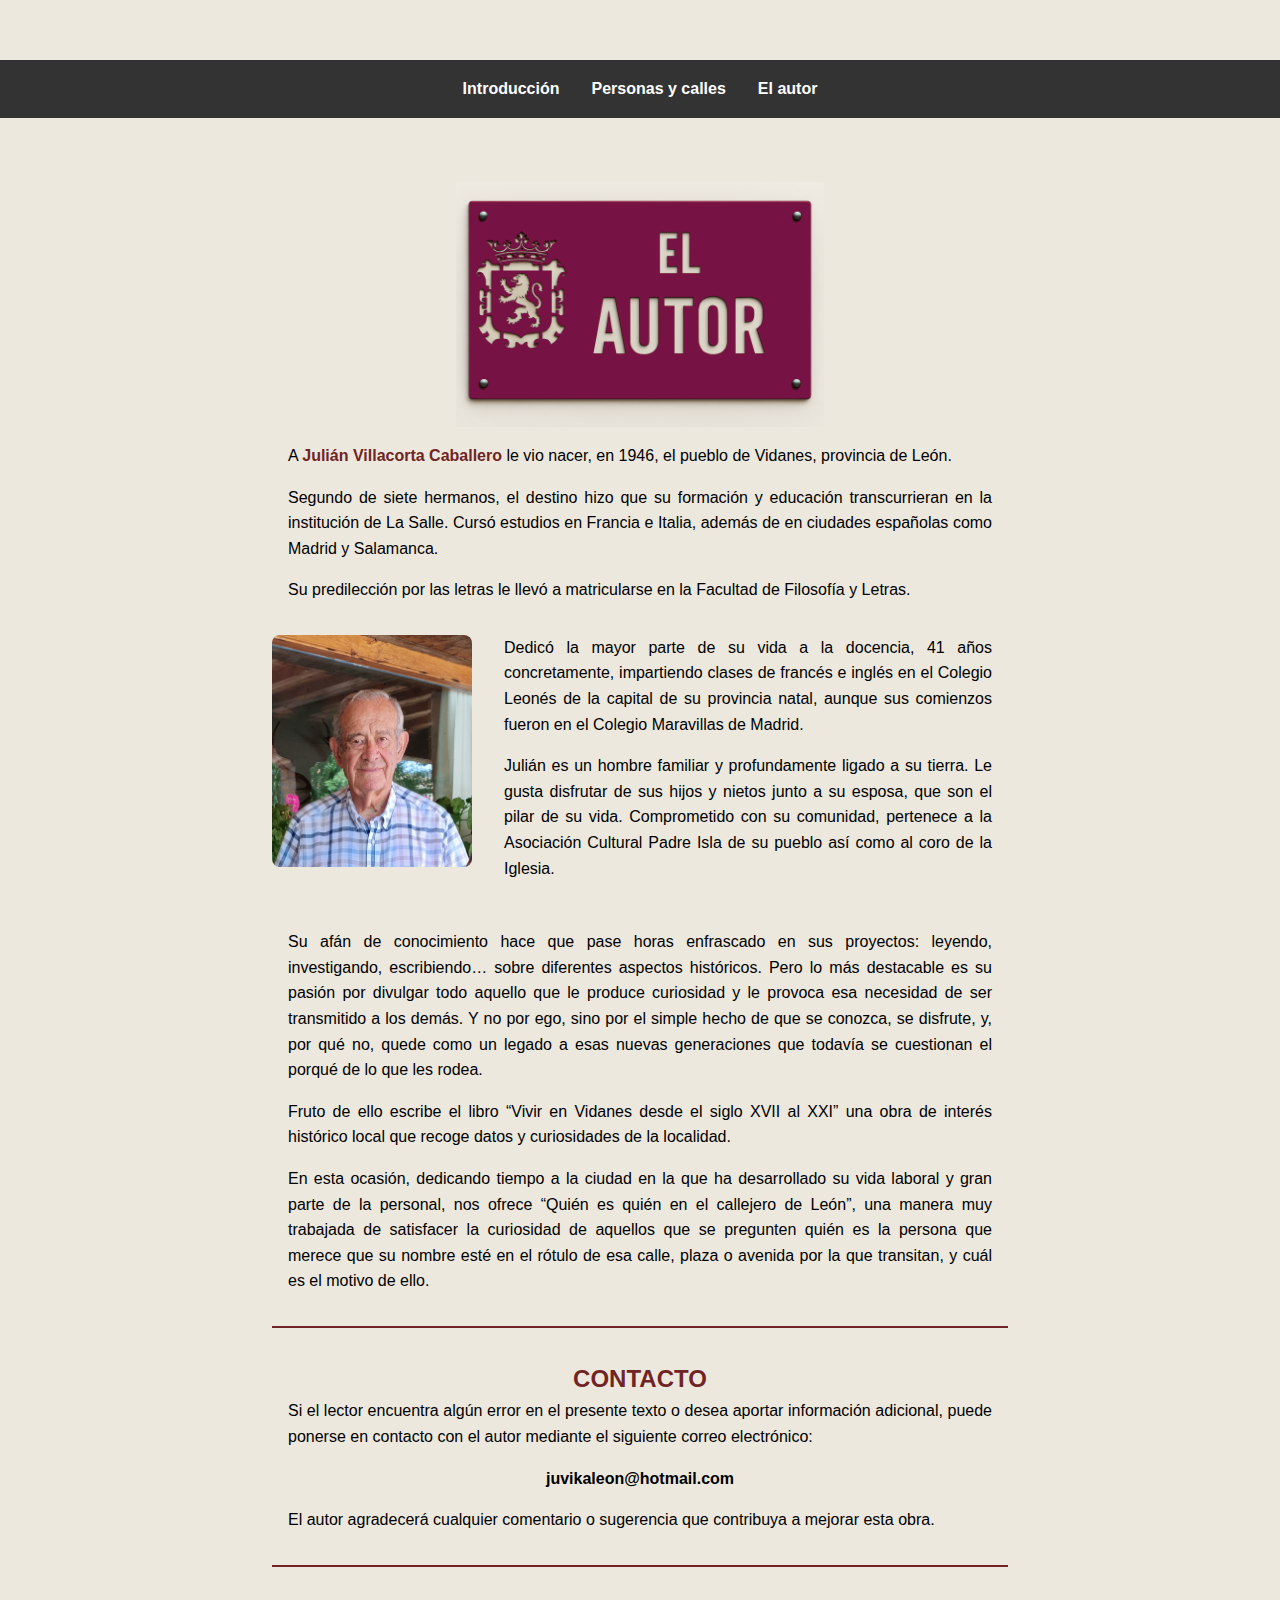
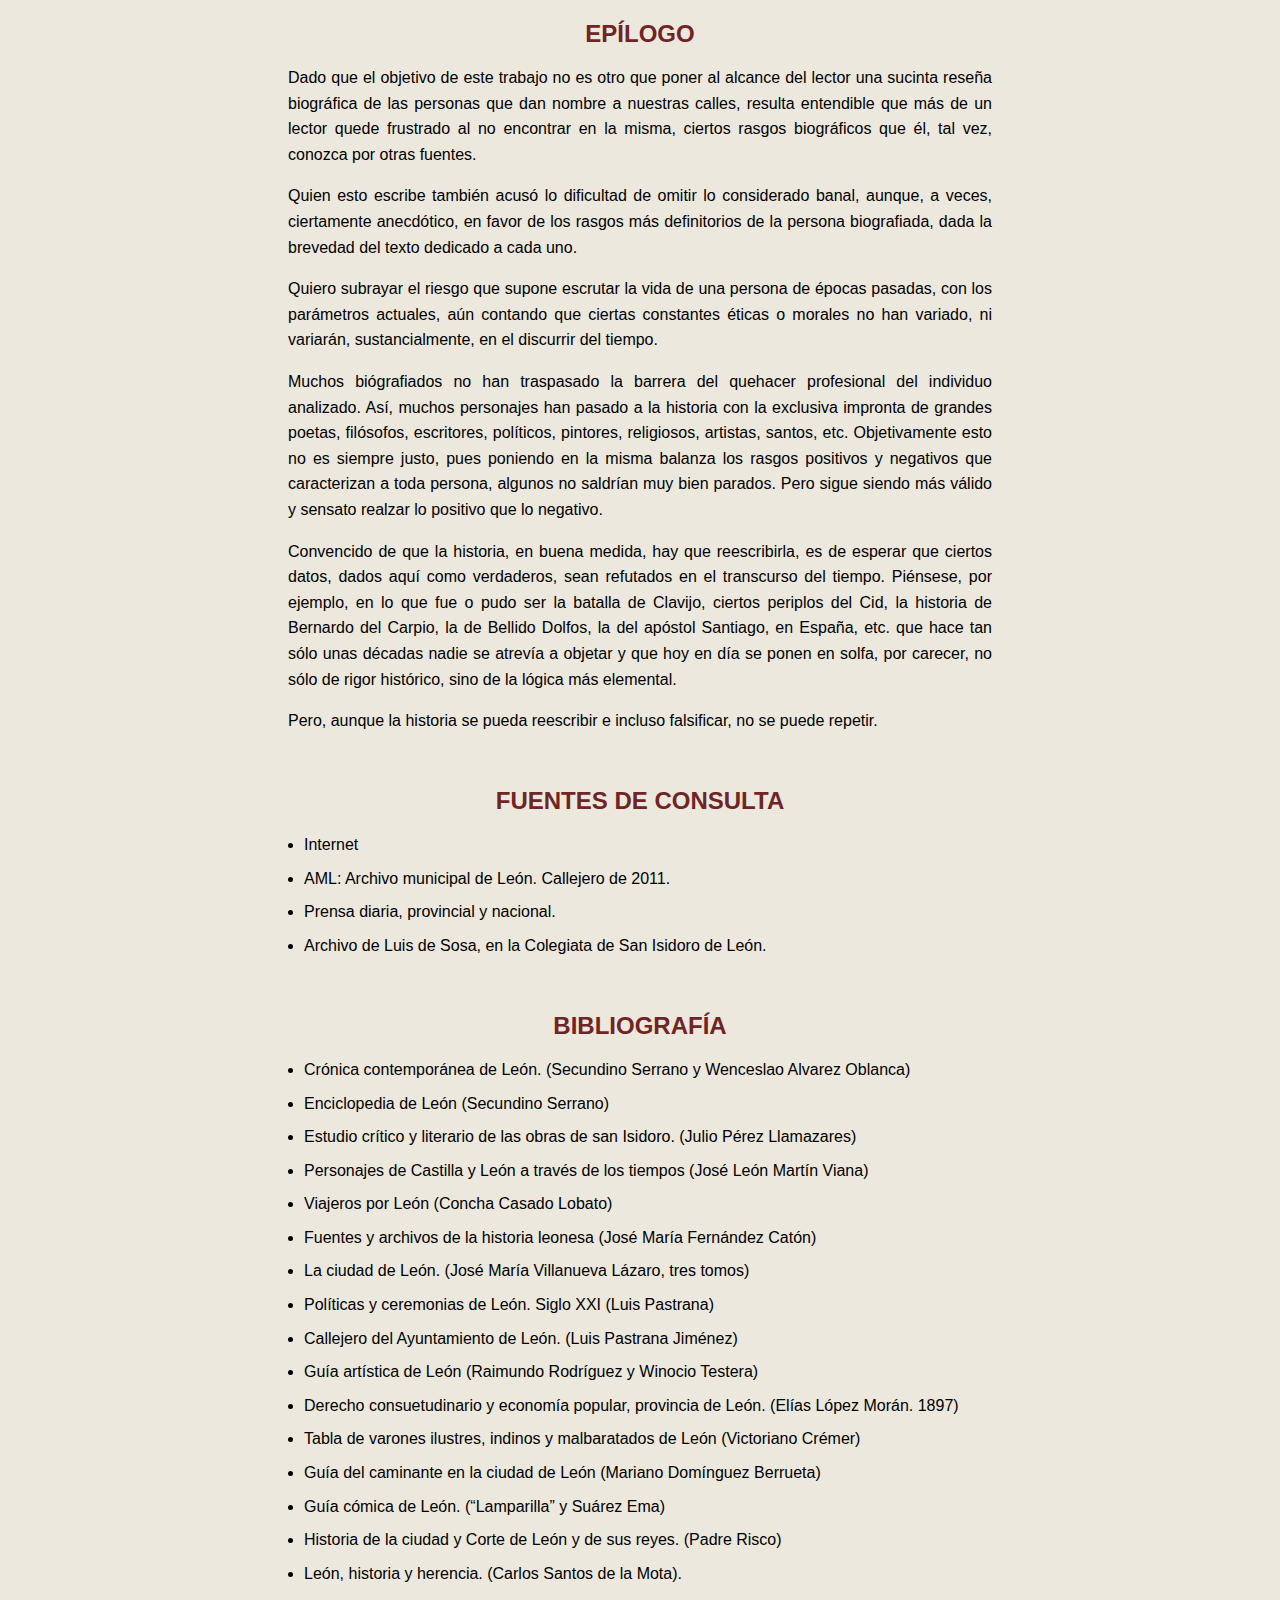
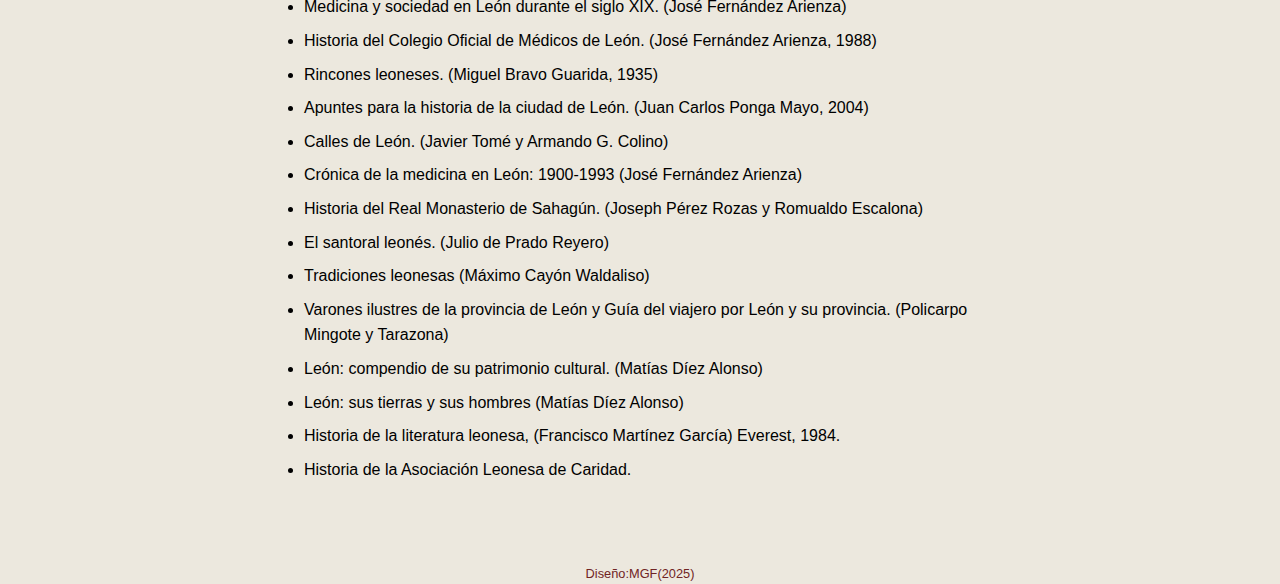
<file: autor.html>
<!DOCTYPE html>
<html lang="es">
<head>
  <meta charset="UTF-8">
  <meta name="viewport" content="width=device-width, initial-scale=1">
  <title>El autor</title>
  <link rel="stylesheet" href="estilo.css">
</head>
<body>

<nav>
  <a href="index.html">Introducción</a>
  <a href="personasycalles.html">Personas y calles</a>
  <a href="autor.html">El autor</a>
</nav>

<main>
  <img src="autor.png" alt="Título de la página" class="imagen-titulo">

  <!-- Texto inicial a columna completa -->
  <p>
    A <span class="nombre-autor">Julián Villacorta Caballero</span> le vio nacer, en 1946, el pueblo de Vidanes, provincia de León.
  </p>
  <p>
    Segundo de siete hermanos, el destino hizo que su formación y educación transcurrieran en la institución de La Salle. Cursó estudios en Francia e Italia, además de en ciudades españolas como Madrid y Salamanca.
  </p>
  <p>
    Su  predilección por las letras le llevó a matricularse en la Facultad de Filosofía y Letras.
  </p>
  

  <!-- Imagen a la izquierda y texto a la derecha -->
  <div class="autor-con-foto">
    <img src="julian.jpg" alt="Foto de Julián Villacorta Caballero">
    <div class="texto-autor">
	<p>
      Dedicó la mayor parte de su vida a la docencia, 41 años concretamente, impartiendo clases de francés e inglés en el Colegio Leonés de la capital de su provincia natal,  aunque sus comienzos fueron en el Colegio Maravillas de Madrid.
    </p>
	<p>
      Julián es un hombre familiar y profundamente ligado a su tierra. Le gusta disfrutar de sus hijos y nietos junto a su esposa, que son el pilar de su vida.
      Comprometido con su comunidad, pertenece a la Asociación Cultural Padre Isla de su pueblo así como al coro de la Iglesia.
    </p>
	</div>
  </div>

  <!-- Texto final a columna completa -->
  <p>
   Su afán de conocimiento hace que pase horas enfrascado en sus proyectos: leyendo, investigando, escribiendo… sobre diferentes aspectos históricos. Pero lo más destacable es su pasión por divulgar todo aquello que le produce curiosidad y le provoca esa necesidad de ser transmitido a los demás. Y no por ego, sino por el simple hecho de que se conozca, se disfrute, y, por qué no, quede como un legado a esas nuevas generaciones que todavía se cuestionan el porqué de lo que les rodea.
  </p>
  <p>
      Fruto de ello escribe el libro “Vivir en Vidanes desde el siglo XVII al XXI” una obra de interés histórico local que recoge datos y curiosidades de la localidad.
   </p>
   
   <p>
      En esta ocasión, dedicando tiempo a la ciudad en la que ha desarrollado su vida laboral y gran parte de la personal, nos ofrece “Quién es quién en el callejero de León”, una manera muy trabajada de satisfacer la curiosidad de aquellos que se pregunten quién es la persona que merece que su nombre esté en el rótulo de esa calle, plaza o avenida por la que transitan, y cuál es el motivo de ello.
    </p>
   

<hr class="separador">



<section id="contacto">
  <h2 style="text-align:center; color:#702424; font-weight:bold;">CONTACTO</h2>
  <p>
    Si el lector encuentra algún error en el presente texto o desea aportar información adicional, 
    puede ponerse en contacto con el autor mediante el siguiente correo electrónico:
  </p>
  <p style="text-align:center;">
    <strong>juvikaleon@hotmail.com</strong> 
  </p>
  <p>
    El autor agradecerá cualquier comentario o sugerencia que contribuya a mejorar esta obra.
  </p>
</section>
 
   
<hr class="separador">


  <!-- EPÍLOGO -->
  <h2 class="seccion-titulo">EPÍLOGO</h2>
  <p>Dado que el objetivo de este trabajo no es otro que poner al alcance del lector una sucinta reseña biográfica de las personas que dan nombre a nuestras calles, resulta entendible que más de un lector quede frustrado al no encontrar en la misma, ciertos rasgos biográficos que él, tal vez, conozca por otras fuentes.</p>
  <p>Quien esto escribe también acusó lo dificultad de omitir lo considerado banal, aunque, a veces, ciertamente anecdótico, en favor de los rasgos más definitorios de la persona biografiada, dada la brevedad del texto dedicado a cada uno.  </p>
  <p>Quiero subrayar el riesgo que supone escrutar la vida de una persona de épocas pasadas, con los parámetros actuales, aún contando que ciertas constantes éticas o morales no han variado, ni variarán, sustancialmente, en el discurrir del tiempo.</p>
  <p>Muchos biógrafiados no han traspasado la barrera del quehacer profesional del individuo analizado. Así, muchos personajes han pasado a la historia con la exclusiva impronta de grandes poetas, filósofos, escritores, políticos, pintores, religiosos, artistas, santos, etc. Objetivamente esto no es siempre justo, pues poniendo en la misma balanza los rasgos positivos y negativos que caracterizan a toda persona, algunos no saldrían muy bien parados. Pero sigue siendo más válido y sensato realzar lo positivo que lo negativo.</p>
  <p>Convencido de que la historia, en buena medida, hay que reescribirla, es de esperar que ciertos datos, dados aquí como verdaderos, sean refutados en el transcurso del tiempo. Piénsese, por ejemplo, en lo que fue o pudo ser la batalla de Clavijo, ciertos periplos del Cid, la historia de Bernardo del Carpio, la de Bellido Dolfos, la del apóstol Santiago, en España, etc. que hace tan sólo unas décadas nadie se atrevía a objetar y que hoy en día se ponen en solfa, por carecer, no sólo de rigor histórico, sino de la lógica más elemental.   </p>                                         
  <p>Pero, aunque la historia se pueda reescribir e incluso falsificar, no se puede repetir.</p>





  <!-- FUENTES DE CONSULTA -->
  <h2 class="seccion-titulo">FUENTES DE CONSULTA</h2>
  <ul>
    <li>Internet</li>
    <li>AML: Archivo municipal de León. Callejero de 2011.</li>
    <li>Prensa diaria, provincial y nacional.</li>
    <li>Archivo de Luis de Sosa, en la Colegiata de San Isidoro de León.</li>
  </ul>

  <!-- BIBLIOGRAFÍA -->
  <h2 class="seccion-titulo">BIBLIOGRAFÍA</h2>
  <ul>
    <li>Crónica contemporánea de León. (Secundino Serrano y Wenceslao Alvarez Oblanca)</li>
    <li>Enciclopedia de León  (Secundino Serrano)</li>
    <li>Estudio crítico y literario de las obras de san Isidoro. (Julio Pérez Llamazares)</li>
    <li>Personajes de Castilla y León  a través de los tiempos (José León Martín Viana)
    <li>Viajeros por León   (Concha Casado Lobato)</li>
    <li>Fuentes y archivos de la historia leonesa  (José María Fernández Catón)</li>
    <li>La ciudad de León. (José María Villanueva Lázaro, tres tomos)</li>
    <li>Políticas y ceremonias de León. Siglo XXI   (Luis Pastrana) </li>
    <li>Callejero del Ayuntamiento de León. (Luis Pastrana Jiménez)</li>
    <li>Guía artística de León  (Raimundo Rodríguez y Winocio Testera)</li>
    <li>Derecho consuetudinario y economía popular, provincia de León. (Elías López Morán. 1897)</li>
    <li>Tabla de varones ilustres, indinos y malbaratados de León  (Victoriano Crémer)</li>
    <li>Guía del caminante en la ciudad de León (Mariano Domínguez Berrueta)</li>
    <li>Guía cómica de León.  (“Lamparilla” y Suárez Ema)</li>
    <li>Historia de la ciudad y Corte de León y de sus reyes. (Padre Risco) </li>
    <li>León, historia y herencia. (Carlos Santos de la Mota).</li>
    <li>Medicina y sociedad en León durante el siglo XIX. (José Fernández Arienza)</li>
    <li>Historia del Colegio Oficial de Médicos de León. (José Fernández Arienza, 1988)</li>
    <li>Rincones leoneses. (Miguel Bravo Guarida, 1935)</li>
    <li>Apuntes para la historia de la ciudad de León. (Juan Carlos Ponga Mayo, 2004)</li>
    <li>Calles de León. (Javier Tomé y Armando G. Colino)</li>
    <li>Crónica de la medicina en León: 1900-1993  (José Fernández Arienza)</li>
    <li>Historia del Real Monasterio de Sahagún. (Joseph Pérez Rozas y Romualdo Escalona)</li>
    <li>El santoral leonés. (Julio de Prado Reyero)</li>
    <li>Tradiciones leonesas  (Máximo Cayón Waldaliso)</li>
    <li>Varones ilustres de la provincia de León y Guía del viajero por León y su provincia. (Policarpo Mingote y Tarazona)</li>
    <li>León: compendio de su patrimonio cultural. (Matías Díez Alonso)</li>
    <li>León: sus tierras y sus hombres  (Matías Díez Alonso)</li>
    <li>Historia de la literatura leonesa, (Francisco Martínez García) Everest, 1984.</li>
    <li>Historia de la Asociación Leonesa de Caridad. </li>

  </ul>
</main>

<footer class="footer-discreto">
    Diseño:MGF(2025)
</footer>
</body>
</html>
</file>
<file: estilo.css>
/* Reset básico */
* {
  box-sizing: border-box;
  margin: 0;
  padding: 0;
}

body {
  font-family: sans-serif;
  line-height: 1.6;
  padding-top: 60px; /* para que no tape el menú */
  background-color: #ece8de; /* Color de fondo */
}

/* Menú de navegación */
nav {
  background-color: #333;
  padding: 1em;
  position: sticky;
  top: 0;
  z-index: 1000;
  display: flex;
  justify-content: center;
  gap: 2em;
}

nav a {
  color: white;
  text-decoration: none;
  font-weight: bold;
}

nav a:hover {
  text-decoration: underline;
}

/* Contenido principal */
main {
  max-width: 800px;
  margin: auto;
  padding: 2em;
}

details {
  margin-bottom: 1em;
}

summary {
  font-weight: bold;
  font-size: 1.1em;
  cursor: pointer;
}

/* Estilo para párrafos */
p {
  text-align: justify;
  margin-bottom: 1em;     /* Espacio entre párrafos */
  margin-left: 1em;       /* Sangría izquierda */
  margin-right: 1em;      /* Sangría derecha */
  
}

/* Responsive */
@media (max-width: 600px) {
  nav {
    flex-direction: column;
    align-items: center;
  }
}

#buscador {
  display: block;
  margin: 2em auto;
  padding: 0.5em 1em;
  font-size: 1em;
  width: 80%;
  max-width: 400px;
  border: 1px solid #ccc;
  border-radius: 4px;
}

.intro {
  text-align: center;
  font-style: italic;
  color: #555;
  margin-bottom: 2em;
  padding: 0 1em;
}

.imagen-titulo {
  display: block;
  margin: 2em auto 1em auto;
  max-width: 50%;   /* ancho en PC */
  width: 100%;      /* asegura que nunca se salga de la pantalla */
  height: auto;
}

/* Para móviles */
@media (max-width: 600px) {
  .imagen-titulo {
    max-width: 80%;   /* más grande en móviles */
  }
}


h1 {
  margin-left: 1em;
  margin-right: 1em;
  text-align: center; /* opcional, si querés que quede centrado */
}

summary {
  color: #702424;
}

.presentacion {
  text-align: center;
  margin-top: 2em;
  margin-bottom: 2em;
}

.presentacion h1 {
  font-size: 1.8em;
  margin-bottom: 0.5em;
}

.presentacion h2 {
  font-size: 1.2em;
  color: #444;
  font-weight: normal;
}

.autor-con-foto {
  display: flex;
  align-items: flex-start;
  gap: 1em;
  margin: 2em 0;
}

.autor-con-foto img {
  width: 200px;
  height: auto;
  border-radius: 8px;
}

.texto-autor {
  flex: 1;
}

.texto-autor p {
  text-align: justify;
  margin-bottom: 1em;
}


.agradecimientos, .bibliografia {
  margin-top: 2em;
}

.agradecimientos h2, .bibliografia h2 {
  margin-bottom: 0.5em;
}

/* Adaptación para pantallas pequeñas */
@media (max-width: 600px) {
  .autor-con-foto {
    flex-direction: column;
    align-items: center;
    text-align: center;
  }

  .autor-con-foto p {
    text-align: justify;
  }
}

/* Nombre del autor destacado */
.nombre-autor {
  font-weight: bold;
  color: #702424;
}

/* Títulos de secciones finales */
.seccion-titulo {
  text-align: center;
  font-weight: bold;
  text-transform: uppercase;
  color: #702424;
  margin-top: 2em;
  margin-bottom: 0.5em;
}

/* Listas */
ul {
  margin-left: 2em;
  margin-bottom: 1.5em;
}

ul li {
  margin-bottom: 0.5em;
}

.contacto-autor {
  background-color: #f5f2ef;
  border-left: 5px solid #702424;
  padding: 1.5em;
  margin: 2em 0;
}

.contacto-autor h2 {
  color: #702424;
  font-size: 1.4em;
  margin-bottom: 0.5em;
}

.contacto-autor p {
  margin-bottom: 0.8em;
  text-align: justify;
}

.contacto-autor .email a {
  font-weight: bold;
  color: #702424;
  text-decoration: none;
}

.contacto-autor .email a:hover {
  text-decoration: underline;
}

.separador {
  border: none;
  height: 2px;
  background-color: #702424; /* tu color favorito */
  margin: 2em 0; /* espacio arriba y abajo */
}

/* Estilo para el correo en Contacto */
p strong + span,
p strong + em {
  color: #702424; /* nuestro color favorito */
  font-weight: bold;
}

.footer-discreto {
    text-align: center;
    font-size: 0.8em;
    color: #702424; /* tu color favorito */
    margin-top: 2em;
}
</file>
